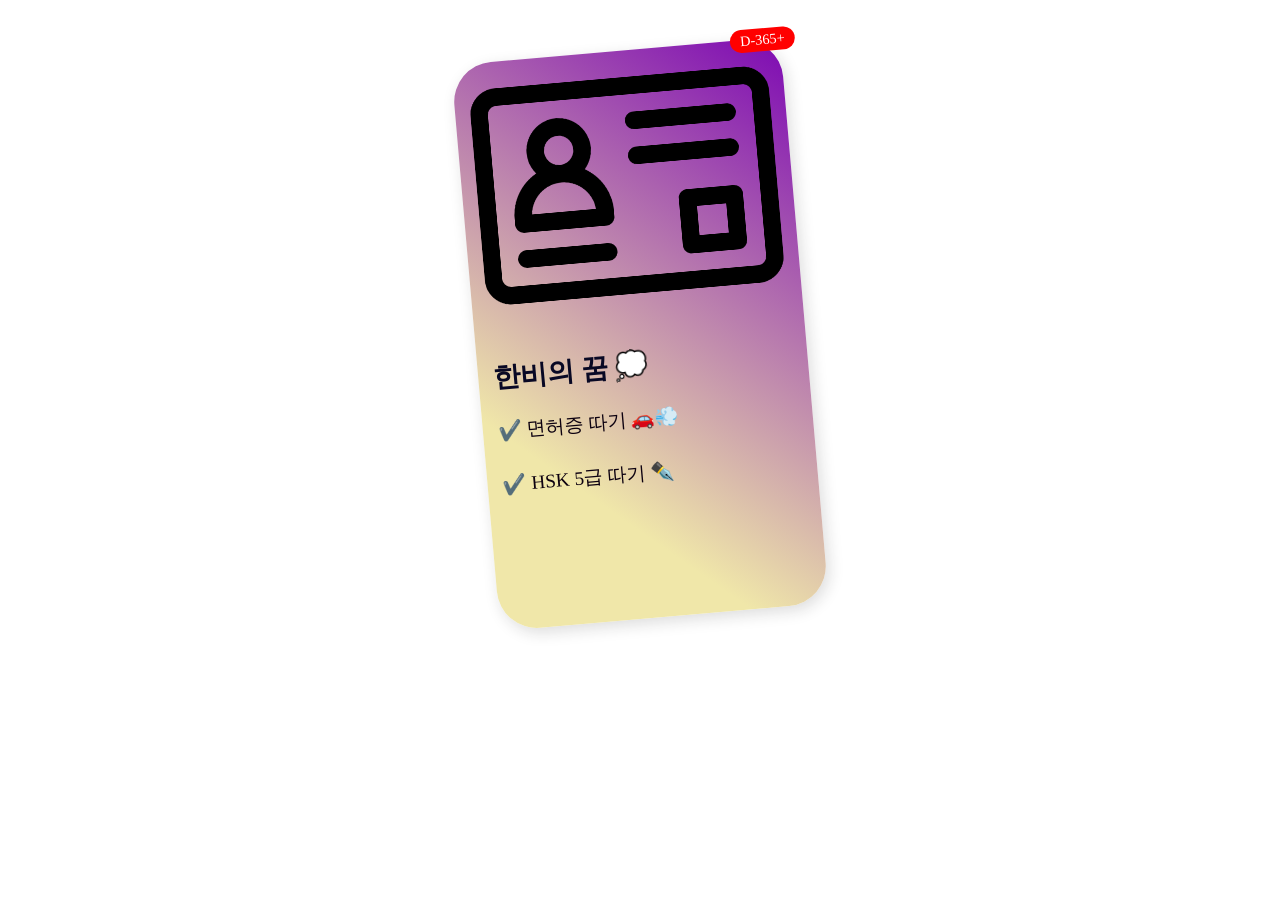
<file: hanbi.html>
<!DOCTYPE html>
<html lang="ko">

<head>
    <meta charset="UTF-8">
    <title>내 버킷리스트 카드</title>
    <style>
        /* 기본 카드 디자인 (자유롭게 수정 가능) */
        .card {
            width: 300px;
            margin: 50px auto;
            background: linear-gradient(220deg, #7d09b3, #f0e7a9 75%);
            padding: 15px 15px 35px 15px;
            border-radius: 40px 40px 40px 40px;
            box-shadow: 3px 5px 15px rgba(29, 27, 27, 0.15);
            transform: rotate(-5deg);
            /* 배지의 기준점이 되기 위한 필수 속성 */
            position: relative;
        }

        .card img {
            width: 100%;
            height: 240px;
            object-fit: cover;
            border-radius: 5px;
            margin-bottom: 15px;
        }

        .card h2 {
            color: #080824;
            font-size: 1.7rem;
            margin-bottom: 10px;
        }

        .card p {
            color: #0d0110;
            font-size: 1.2rem;
            line-height: 1.8;
        }

        /* 1. 배지 (absolute) 관련 CSS를 작성하세요 */
        .card_badge {
            position: absolute;
            top: -10px;
            right: -15px;
            color: white;
            background-color: red;
            border-radius: 15px 15px 15px 15px;
            padding: 3px 10px;
            font-size: 0.9rem;
        }

        /* 2. 비밀 메모 (visibility) 및 hover 효과 관련 CSS를 작성하세요 */
        .card .secret {
            visibility: hidden;
            color: red;
            font-size: 1rem;
            margin: top 10px;
        }

        .card:hover .secret {
            visibility: visible;
        }

        .card:hover {
            transform: scale(1.1) rotate(0deg);
            z-index: 10;
        }
    </style>
    </div>
</head>

<body>

    <div class="card">
        <div class="card_badge">D-365+</div>
        <img src="license.png" alt="자격증 사진">

        <h2>한비의 꿈 💭</h2>
        <p> ✔️ 면허증 따기 🚗💨</p>
        <p> ✔️ HSK 5급 따기 ✒️</p>

        <div>
            <p class="secret">-----------------------------------------------------
                <br>TMI: 🤥무기한 연장 중🤥
            </p>
        </div>
</body>

</html>
</file>
